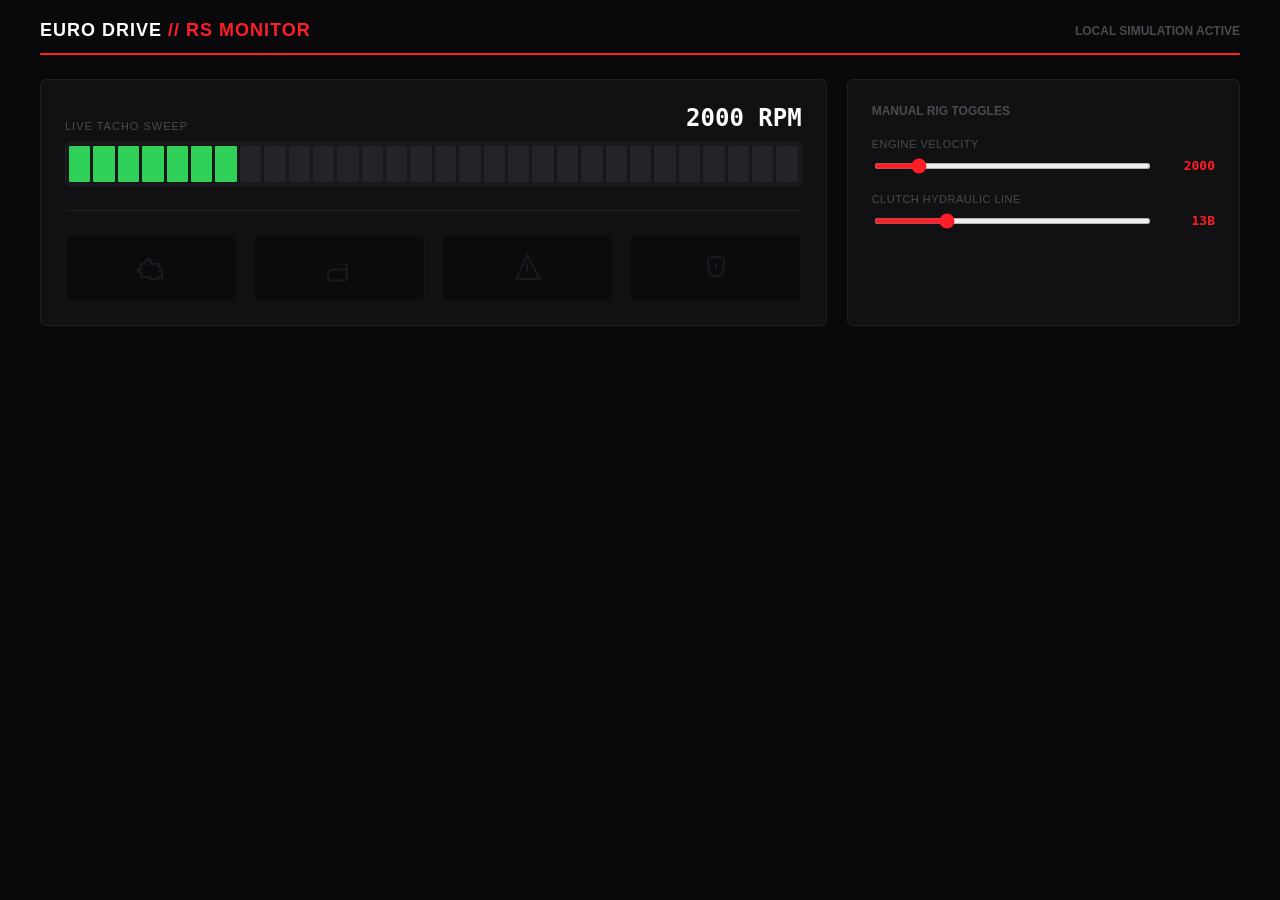
<file: Euro Drive Tcu/src/vw_tcu_calibrator/dashboard.html>
<!DOCTYPE html>
<html lang="en">
<head>
    <meta charset="UTF-8">
    <meta name="viewport" content="width=device-width, initial-scale=1.0">
    <title>Euro Drive TCU - Audi Sport Cockpit Monitor</title>
    <style>
        :root {
            --audi-black-core: #09090b;
            --audi-black-card: #111114;
            --audi-red-sport: #ff1e27;
            --text-pure: #ffffff;
            --text-dimmed: #4a4a52;
            --stroke-border: #1f1f24;
        }

        body {
            background-color: var(--audi-black-core);
            color: var(--text-pure);
            font-family: 'Segoe UI', -apple-system, sans-serif;
            margin: 0;
            padding: 20px;
        }

        .cockpit-container {
            max-width: 1200px;
            margin: 0 auto;
        }

        nav.top-bar {
            display: flex;
            justify-content: space-between;
            align-items: center;
            border-bottom: 2px solid var(--audi-red-sport);
            padding-bottom: 12px;
            margin-bottom: 24px;
        }

        .brand-badge {
            font-weight: 800;
            letter-spacing: 1px;
            font-size: 18px;
        }
        .brand-badge span { color: var(--audi-red-sport); }

        .dashboard-grid {
            display: grid;
            grid-template-columns: 2fr 1fr;
            gap: 20px;
        }

        .panel-card {
            background: var(--audi-black-card);
            border: 1px solid var(--stroke-border);
            border-radius: 6px;
            padding: 24px;
        }

        /* Responsive Tuning Control Drivers */
        .tuner-bench { display: flex; flex-direction: column; gap: 20px; }
        .slider-group { display: flex; flex-direction: column; gap: 8px; }
        .slider-group label { font-size: 11px; text-transform: uppercase; color: var(--text-dimmed); letter-spacing: 0.5px; }
        .slider-row { display: flex; align-items: center; gap: 12px; }
        
        input[type="range"] {
            flex-grow: 1;
            accent-color: var(--audi-red-sport);
            background: var(--stroke-border);
            height: 6px;
            border-radius: 3px;
            outline: none;
        }

        .val-bubble { min-width: 50px; text-align: right; font-weight: 600; color: var(--audi-red-sport); font-family: monospace; }

        /* Hockey-Stick Tachometer Implementation */
        .bar-container {
            background: #18181c;
            height: 44px;
            width: 100%;
            border-radius: 4px;
            border: 1px solid var(--stroke-border);
            display: flex;
            gap: 3px;
            padding: 3px;
            box-sizing: border-box;
            margin-top: 10px;
        }

        .rpm-segment {
            flex-grow: 1;
            background: #232329;
            border-radius: 1px;
        }

        /* Warning Clusters Custom Layout Grid */
        .cluster-tray {
            display: grid;
            grid-template-columns: repeat(4, 1fr);
            gap: 16px;
            margin-top: 24px;
            border-top: 1px solid var(--stroke-border);
            padding-top: 24px;
        }

        .tray-icon {
            color: #1a1a22;
            display: flex;
            justify-content: center;
            align-items: center;
            padding: 16px;
            background: #0b0b0d;
            border-radius: 6px;
            border: 1px solid #141417;
        }

        /* Global Status Coloring States overrides */
        .active-red { color: var(--audi-red-sport) !important; filter: drop-shadow(0 0 8px var(--audi-red-sport)); }
        .active-amber { color: #ffbc00 !important; filter: drop-shadow(0 0 8px #ffbc00); }

        .shift-flash { animation: flash-strobe 0.15s infinite alternate; }
        @keyframes flash-strobe {
            0% { background-color: rgba(255, 30, 39, 0.1); }
            100% { background-color: rgba(255, 30, 39, 0.5); }
        }
    </style>
</head>
<body>

    <div class="cockpit-container">
        <nav class="top-bar">
            <div class="brand-badge">EURO DRIVE <span>// RS MONITOR</span></div>
            <span id="connStatus" style="font-size:12px; color:var(--text-dimmed); font-weight:600;">LOCAL SIMULATION ACTIVE</span>
        </nav>

        <div class="dashboard-grid">
            <!-- Left Panel: Graphic Instrument Gauges -->
            <div class="panel-card" id="mainGaugeViewport">
                <div style="display:flex; justify-content:space-between; align-items:flex-end;">
                    <span style="font-size:11px; text-transform:uppercase; color:var(--text-dimmed); letter-spacing:1px;">Live Tacho Sweep</span>
                    <span id="txtDigitalRpm" style="font-weight:800; font-size:24px; font-family:monospace;">1000 RPM</span>
                </div>
                
                <div class="bar-container">
                    <!-- 30 segments for visual tracking definition -->
                    <div class="rpm-segment"></div><div class="rpm-segment"></div><div class="rpm-segment"></div><div class="rpm-segment"></div><div class="rpm-segment"></div><div class="rpm-segment"></div><div class="rpm-segment"></div><div class="rpm-segment"></div><div class="rpm-segment"></div><div class="rpm-segment"></div><div class="rpm-segment"></div><div class="rpm-segment"></div><div class="rpm-segment"></div><div class="rpm-segment"></div><div class="rpm-segment"></div><div class="rpm-segment"></div><div class="rpm-segment"></div><div class="rpm-segment"></div><div class="rpm-segment"></div><div class="rpm-segment"></div><div class="rpm-segment"></div><div class="rpm-segment"></div><div class="rpm-segment"></div><div class="rpm-segment"></div><div class="rpm-segment"></div><div class="rpm-segment"></div><div class="rpm-segment"></div><div class="rpm-segment"></div><div class="rpm-segment"></div><div class="rpm-segment"></div>
                </div>

                <div class="cluster-tray">
                    <div class="tray-icon" id="svgMil"><svg width="32" height="32" viewBox="0 0 64 64" fill="none" stroke="currentColor" stroke-width="4"><path d="M12 24 h8 v-6 h12 v6 h16 v6 l6 6 v14 h-8 v4 h-16 v-4 h-18 v-10 h-6 v-6 h6 z" /><path d="M26 18 v-4 h4 v4" /><circle cx="50" cy="38" r="1" fill="currentColor"/></svg></div>
                    <div class="tray-icon" id="svgOil"><svg width="32" height="32" viewBox="0 0 64 64" fill="none" stroke="currentColor" stroke-width="4"><path d="M10 45 c0-8 6-10 14-10 h24 v15 c0 4-3 7-7 7 h-24 c-4 0-7-3-7-7 z" /><path d="M48 35 v-6 c0-3-2-5-5-5 h-5" /></svg></div>
                    <div class="tray-icon" id="svgMaster"><svg width="32" height="32" viewBox="0 0 64 64" fill="none" stroke="currentColor" stroke-width="4"><path d="M32 6 L58 54 L11 54 Z" /><line x1="32" y1="22" x2="32" y2="38" stroke-width="5" /></svg></div>
                    <div class="tray-icon" id="svgTpms"><svg width="32" height="32" viewBox="0 0 64 64" fill="none" stroke="currentColor" stroke-width="4"><path d="M16 16 C16 8, 48 8, 48 16 C48 36, 44 48, 38 48 L26 48 C20 48, 16 36, 16 16 Z" /><line x1="32" y1="22" x2="32" y2="34" stroke-width="4"/></svg></div>
                </div>
            </div>

            <!-- Right Panel: Driver Simulation Input Triggers -->
            <div class="panel-card">
                <div class="tuner-bench">
                    <h3 style="margin:0; font-size:12px; color:var(--text-dimmed); text-transform:uppercase;">Manual Rig Toggles</h3>
                    
                    <div class="slider-group">
                        <label>Engine Velocity</label>
                        <div class="slider-row">
                            <input type="range" id="driveRpm" min="1000" max="8000" value="2000">
                            <div class="val-bubble" id="lblRpm">2000</div>
                        </div>
                    </div>

                    <div class="slider-group">
                        <label>Clutch Hydraulic Line</label>
                        <div class="slider-row">
                            <input type="range" id="drivePressure" min="10" max="22" value="13" step="1">
                            <div class="val-bubble" id="lblPressure">13B</div>
                        </div>
                    </div>
                </div>
            </div>
        </div>
    </div>

    <script type="module">
        const driveRpm = document.getElementById('driveRpm');
        const drivePressure = document.getElementById('drivePressure');
        const txtDigitalRpm = document.getElementById('txtDigitalRpm');
        const mainGaugeViewport = document.getElementById('mainGaugeViewport');
        const segments = document.querySelectorAll('.rpm-segment');

        // Warnings vector nodes
        const svgMil = document.getElementById('svgMil');
        const svgOil = document.getElementById('svgOil');
        const svgMaster = document.getElementById('svgMaster');
        const svgTpms = document.getElementById('svgTpms');

        function drawInstruments(rpm, pressure) {
            txtDigitalRpm.innerText = `${rpm} RPM`;
            document.getElementById('lblRpm').innerText = rpm;
            document.getElementById('lblPressure').innerText = `${pressure}B`;

            const totalBars = segments.length;
            const filledBars = Math.floor((rpm / 8000) * totalBars);

            // Shift warning redline strobe
            if (rpm >= 7200) mainGaugeViewport.classList.add('shift-flash');
            else mainGaugeViewport.classList.remove('shift-flash');

            segments.forEach((bar, idx) => {
                if (idx < filledBars) {
                    if (idx > 24) bar.style.backgroundColor = 'var(--audi-red-sport)';
                    else if (idx > 18) bar.style.backgroundColor = '#ffbc00';
                    else bar.style.backgroundColor = '#30d158';
                } else {
                    bar.style.backgroundColor = '#232329';
                }
            });

            // Diagnostic logic mappings
            if (rpm > 6800) svgMil.className = "tray-icon active-amber"; else svgMil.className = "tray-icon";
            if (pressure > 18) svgOil.className = "tray-icon active-red"; else svgOil.className = "tray-icon";
            if (pressure > 20 || rpm > 7200) svgMaster.className = "tray-icon active-red"; else svgMaster.className = "tray-icon";
            if (pressure < 12) svgTpms.className = "tray-icon active-amber"; else svgTpms.className = "tray-icon";
        }

        // 1. Listen for manual sliders locally
        driveRpm.addEventListener('input', () => drawInstruments(parseInt(driveRpm.value), parseInt(drivePressure.value)));
        drivePressure.addEventListener('input', () => drawInstruments(parseInt(driveRpm.value), parseInt(drivePressure.value)));

        // 2. Automate backend pipeline listener hook if Python server drops packets
        const connectionBadge = document.getElementById('connStatus');
        const wsBridge = new WebSocket('ws://localhost:8555/stream');

        wsBridge.onopen = () => { connectionBadge.innerText = "TCU BACKEND STREAM LIVE"; connectionBadge.style.color = "#30d158"; };
        wsBridge.onerror = () => { console.log("[WS] Server offline. Defaulting to local workspace rig controllers."); };
        wsBridge.onmessage = (evt) => {
            const incoming = JSON.parse(evt.data);
            // Dynamic adjustments over-writing sliders actively
            driveRpm.value = incoming.rpm;
            drivePressure.value = incoming.clutch_pressure;
            drawInstruments(incoming.rpm, incoming.clutch_pressure);
        };

        // Seed initial frame view
        drawInstruments(2000, 13);
    </script>
</body>
</html>
</file>
